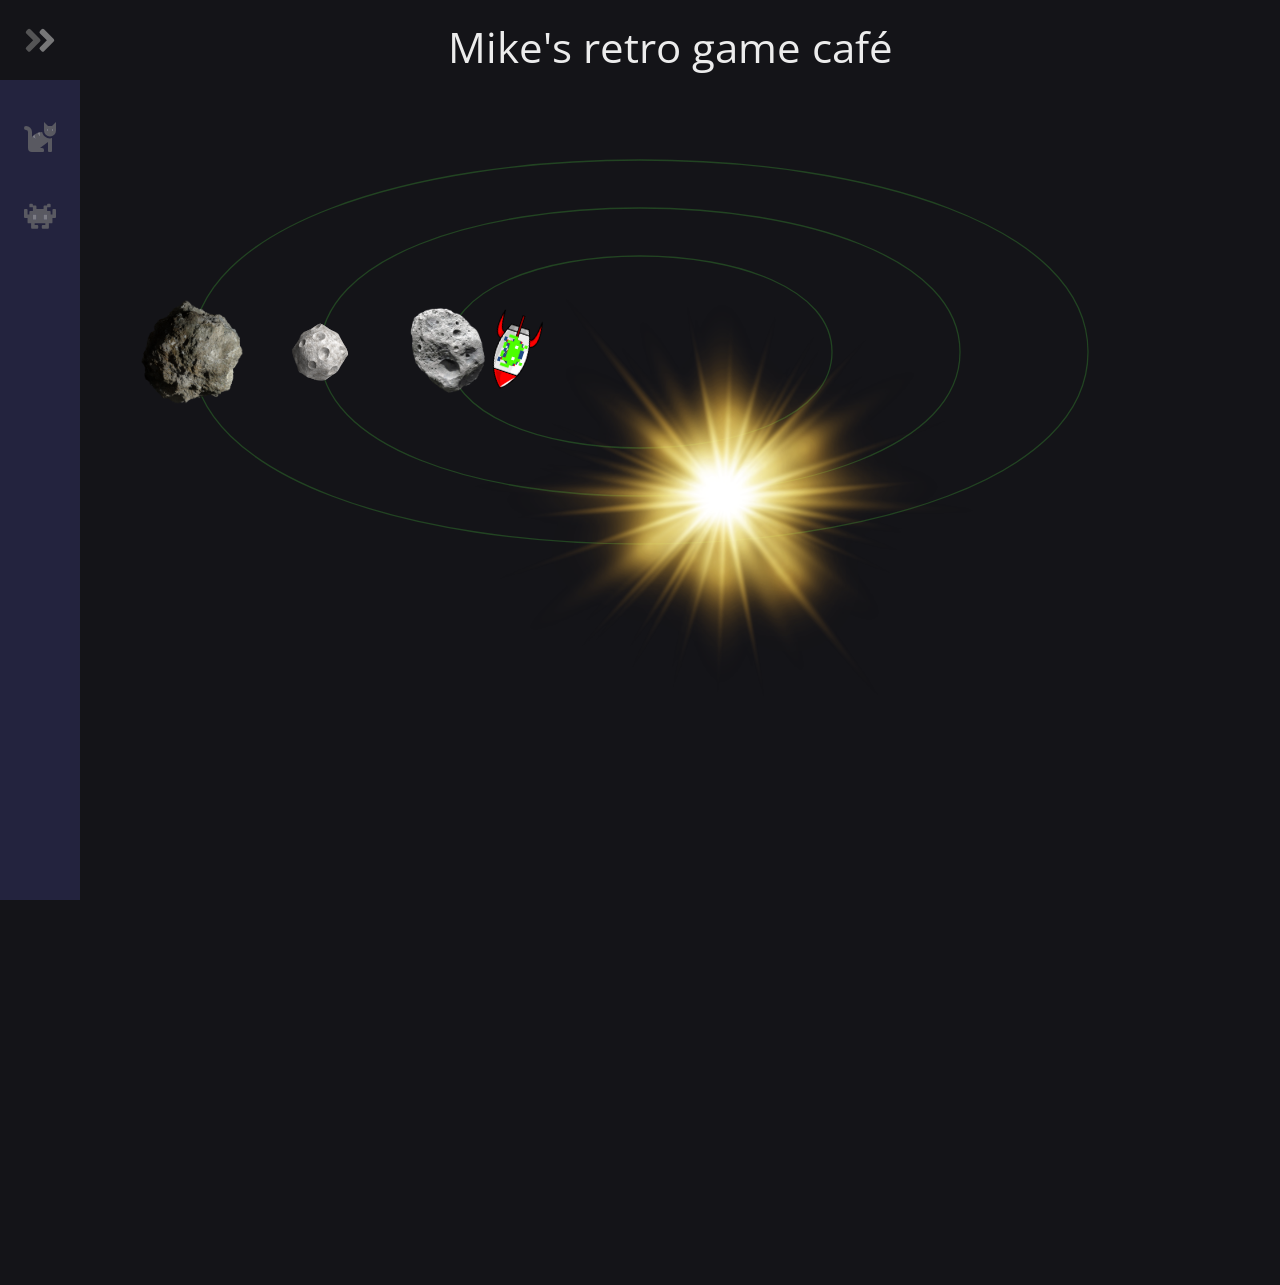
<file: Azteroids 0.1.0/index.html>
<!DOCTYPE html>
<!--
    Links:
    https://yqnn.github.io/svg-path-editor/
    https://css-tricks.com/almanac/properties/o/offset-path/
-->
<html>
    <head>
        <meta charset="utf-8">
        <meta http-equiv="X-UA-Compatible" content="IE=edge">
        <title>Mike's retro game corner</title>
        <meta name="description" content="">
        <meta name="viewport" content="width=device-width, initial-scale=1">
        <link rel="stylesheet" href="style.css">
        <link href="https://fonts.googleapis.com/css?family=Open+Sans:300,400,700&display=swap" rel="stylesheet" />
    </head>
<body>

    <div class= "headline">Mike's retro game café</div>

    <nav class="navbar">
        <ul class="navbar-nav">
            <li class="logo">
            <a href="#" class="nav-link">
                <span class="link-text logo-text">Games
                </span>
                <svg
                aria-hidden="true"
                focusable="false"
                data-prefix="fad"
                data-icon="angle-double-right"
                role="img"
                xmlns="http://www.w3.org/2000/svg"
                viewBox="0 0 448 512"
                class="svg-inline--fa fa-angle-double-right fa-w-14 fa-5x"
                >
                <g class="fa-group">
                    <path
                    fill="currentColor"
                    d="M224 273L88.37 409a23.78 23.78 0 0 1-33.8 0L32 386.36a23.94 23.94 0 0 1 0-33.89l96.13-96.37L32 159.73a23.94 23.94 0 0 1 0-33.89l22.44-22.79a23.78 23.78 0 0 1 33.8 0L223.88 239a23.94 23.94 0 0 1 .1 34z"
                    class="fa-secondary"
                    ></path>
                    <path
                    fill="currentColor"
                    d="M415.89 273L280.34 409a23.77 23.77 0 0 1-33.79 0L224 386.26a23.94 23.94 0 0 1 0-33.89L320.11 256l-96-96.47a23.94 23.94 0 0 1 0-33.89l22.52-22.59a23.77 23.77 0 0 1 33.79 0L416 239a24 24 0 0 1-.11 34z"
                    class="fa-primary"
                    ></path>
                </g>
                </svg>
            </a>
            </li>
    
            <li class="nav-item">
            <a href="#" class="nav-link">
                <svg
                aria-hidden="true"
                focusable="false"
                data-prefix="fad"
                data-icon="cat"
                role="img"
                xmlns="http://www.w3.org/2000/svg"
                viewBox="0 0 512 512"
                class="svg-inline--fa fa-cat fa-w-16 fa-9x"
                >
                <g class="fa-group">
                    <path
                    fill="currentColor"
                    d="M448 96h-64l-64-64v134.4a96 96 0 0 0 192 0V32zm-72 80a16 16 0 1 1 16-16 16 16 0 0 1-16 16zm80 0a16 16 0 1 1 16-16 16 16 0 0 1-16 16zm-165.41 16a204.07 204.07 0 0 0-34.59 2.89V272l-43.15-64.73a183.93 183.93 0 0 0-44.37 26.17L192 304l-60.94-30.47L128 272v-80a96.1 96.1 0 0 0-96-96 32 32 0 0 0 0 64 32 32 0 0 1 32 32v256a64.06 64.06 0 0 0 64 64h176a16 16 0 0 0 16-16v-16a32 32 0 0 0-32-32h-32l128-96v144a16 16 0 0 0 16 16h32a16 16 0 0 0 16-16V289.86a126.78 126.78 0 0 1-32 4.54c-61.81 0-113.52-44.05-125.41-102.4z"
                    class="fa-secondary"
                    ></path>
                    <path
                    fill="currentColor"
                    d="M376 144a16 16 0 1 0 16 16 16 16 0 0 0-16-16zm80 0a16 16 0 1 0 16 16 16 16 0 0 0-16-16zM131.06 273.53L192 304l-23.52-70.56a192.06 192.06 0 0 0-37.42 40.09zM256 272v-77.11a198.62 198.62 0 0 0-43.15 12.38z"
                    class="fa-primary"
                    ></path>
                </g>
                </svg>
                <span class="link-text">Home</span>
            </a>
            </li>
    
            <li class="nav-item">
            <a href="azteroids.html" class="nav-link">
                <svg
                aria-hidden="true"
                focusable="false"
                data-prefix="fad"
                data-icon="alien-monster"
                role="img"
                xmlns="http://www.w3.org/2000/svg"
                viewBox="0 0 576 512"
                class="svg-inline--fa fa-alien-monster fa-w-18 fa-9x"
                >
                <g class="fa-group">
                    <path
                    fill="currentColor"
                    d="M560,128H528a15.99954,15.99954,0,0,0-16,16v80H480V176a15.99954,15.99954,0,0,0-16-16H416V96h48a16.00079,16.00079,0,0,0,16-16V48a15.99954,15.99954,0,0,0-16-16H432a15.99954,15.99954,0,0,0-16,16V64H368a15.99954,15.99954,0,0,0-16,16v48H224V80a15.99954,15.99954,0,0,0-16-16H160V48a15.99954,15.99954,0,0,0-16-16H112A15.99954,15.99954,0,0,0,96,48V80a16.00079,16.00079,0,0,0,16,16h48v64H112a15.99954,15.99954,0,0,0-16,16v48H64V144a15.99954,15.99954,0,0,0-16-16H16A15.99954,15.99954,0,0,0,0,144V272a16.00079,16.00079,0,0,0,16,16H64v80a16.00079,16.00079,0,0,0,16,16h48v80a16.00079,16.00079,0,0,0,16,16h96a16.00079,16.00079,0,0,0,16-16V432a15.99954,15.99954,0,0,0-16-16H192V384H384v32H336a15.99954,15.99954,0,0,0-16,16v32a16.00079,16.00079,0,0,0,16,16h96a16.00079,16.00079,0,0,0,16-16V384h48a16.00079,16.00079,0,0,0,16-16V288h48a16.00079,16.00079,0,0,0,16-16V144A15.99954,15.99954,0,0,0,560,128ZM224,320H160V224h64Zm192,0H352V224h64Z"
                    class="fa-secondary"
                    ></path>
                    <path
                    fill="currentColor"
                    d="M160,320h64V224H160Zm192-96v96h64V224Z"
                    class="fa-primary"
                    ></path>
                </g>
                </svg>
                <span class="link-text">Azteroids!</span>
            </a>
            </li>
    
        </ul>
        </nav>

        <img class="sun" src="img/sun01.png" />

        <svg viewbox="-10 -5.5 20 20">
  
            <path 
              class="track"
              fill="none"
              stroke-width="0.02"
              d="M 0 0 m -3 0 c 0 2 6 2 6 0 c 0 -2 -6 -2 -6 0"
            />
            <path 
                class="track"
                fill="none"
                stroke-width="0.02"
                d="m 0 0 m -5 0 c 0 3 10 3 10 0 c 0 -3 -10 -3 -10 0"
            />
            <path 
                class="track"
                fill="none"
                stroke-width="0.02"
                d="m 0 0 m -7 0 c 0 4 14 4 14 0 c 0 -4 -14 -4 -14 0"
            />

            <a href="azteroids.html">
                <image class="path-1" xlink:href="img/asteroid02.png" y="-4%" x="-4%" width="8%" height="8%"></image>
            </a>
            <a href="azteroids.html">
                <image class="path-2" xlink:href="img/asteroid03.png" y="-4%" x="-4%" width="8%" height="8%"></image>
            </a>
            <a href="azteroids.html">
                <image class="path-3" xlink:href="img/asteroid01.png" y="-4%" x="-4%" width="8%" height="8%"></image>
            </a>
            <a href="azteroids.html">
                <image class="path-4" xlink:href="img/cartoon-rocket.png" y="-3%" x="-3%" width="6%" height="6%"></image>
            </a>
            <a href="azteroids.html">
                <image class="path-5" xlink:href="img/invaders01.png" y="-1%" x="-1%" width="2%" height="2%"></image>
            </a>
            <a href="azteroids.html">
                <image class="path-6" xlink:href="img/invaders02.png" y="-1%" x="-1%" width="2%" height="2%"></image>
            </a>
            <a href="azteroids.html">
                <image class="path-7" xlink:href="img/invaders03.png" y="-1.5%" x="-1.5%" width="3%" height="3%"></image>
            </a>
            
          </svg>

</body>
</html>
</file>
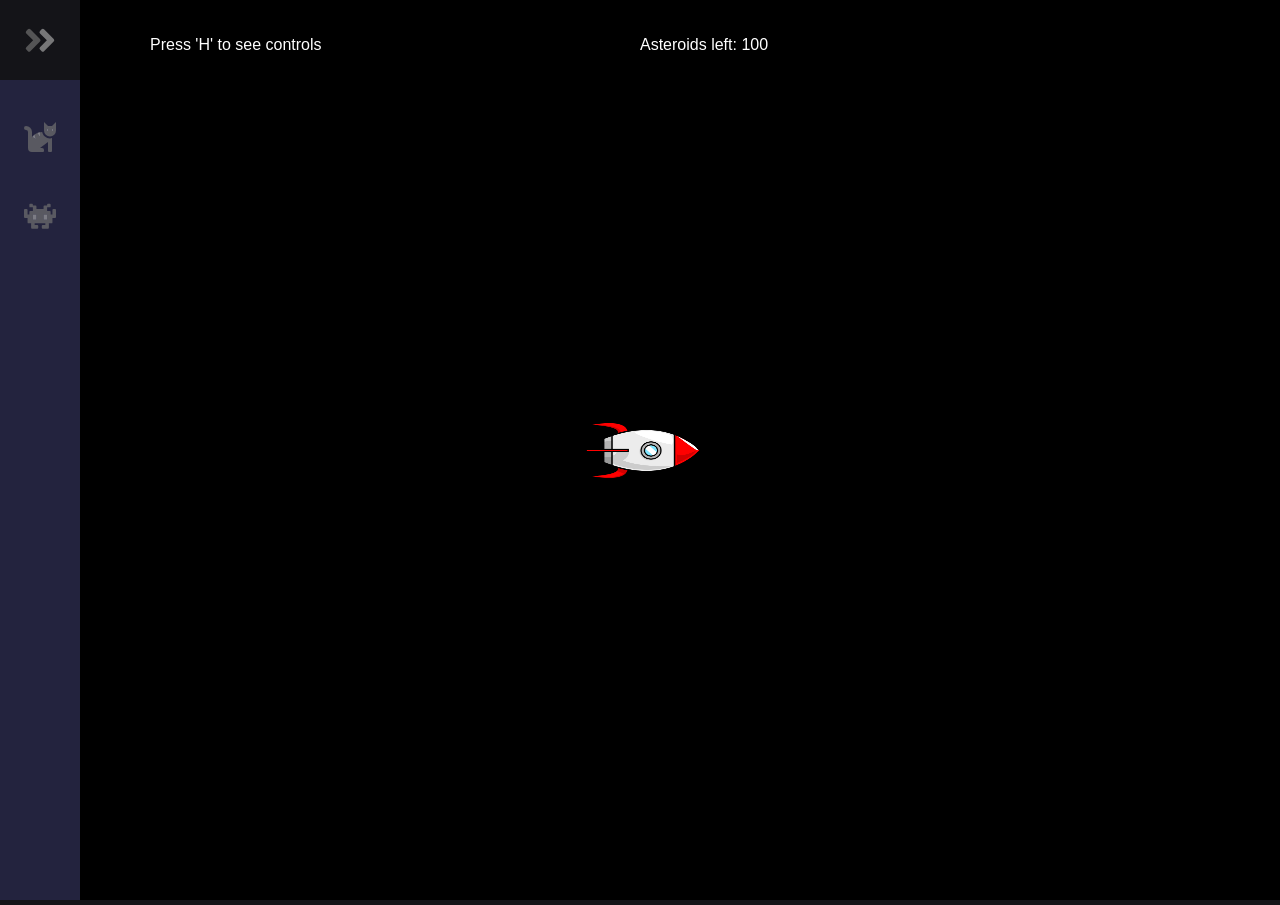
<file: Azteroids 0.1.0/azteroids.html>
<!DOCTYPE html>
<html lang="en">
    <head>
        <meta charset="utf-8">
        <meta http-equiv="X-UA-Compatible" content="IE=edge">
        <title>Mike's retro game corner</title>
        <meta name="description" content="">
        <meta name="viewport" content="width=device-width, initial-scale=1">
        <link rel="stylesheet" href="style.css">
        <link href="https://fonts.googleapis.com/css?family=Open+Sans:300,400,700&display=swap" rel="stylesheet" />
    </head>
    <body>

        <nav class="navbar">
            <ul class="navbar-nav">
                <li class="logo">
                <a href="#" class="nav-link">
                    <span class="link-text logo-text">Games
                    </span>
                    <svg
                    aria-hidden="true"
                    focusable="false"
                    data-prefix="fad"
                    data-icon="angle-double-right"
                    role="img"
                    xmlns="http://www.w3.org/2000/svg"
                    viewBox="0 0 448 512"
                    class="svg-inline--fa fa-angle-double-right fa-w-14 fa-5x"
                    >
                    <g class="fa-group">
                        <path
                        fill="currentColor"
                        d="M224 273L88.37 409a23.78 23.78 0 0 1-33.8 0L32 386.36a23.94 23.94 0 0 1 0-33.89l96.13-96.37L32 159.73a23.94 23.94 0 0 1 0-33.89l22.44-22.79a23.78 23.78 0 0 1 33.8 0L223.88 239a23.94 23.94 0 0 1 .1 34z"
                        class="fa-secondary"
                        ></path>
                        <path
                        fill="currentColor"
                        d="M415.89 273L280.34 409a23.77 23.77 0 0 1-33.79 0L224 386.26a23.94 23.94 0 0 1 0-33.89L320.11 256l-96-96.47a23.94 23.94 0 0 1 0-33.89l22.52-22.59a23.77 23.77 0 0 1 33.79 0L416 239a24 24 0 0 1-.11 34z"
                        class="fa-primary"
                        ></path>
                    </g>
                    </svg>
                </a>
                </li>
        
                <li class="nav-item">
                <a href="index.html" class="nav-link">
                    <svg
                    aria-hidden="true"
                    focusable="false"
                    data-prefix="fad"
                    data-icon="cat"
                    role="img"
                    xmlns="http://www.w3.org/2000/svg"
                    viewBox="0 0 512 512"
                    class="svg-inline--fa fa-cat fa-w-16 fa-9x"
                    >
                    <g class="fa-group">
                        <path
                        fill="currentColor"
                        d="M448 96h-64l-64-64v134.4a96 96 0 0 0 192 0V32zm-72 80a16 16 0 1 1 16-16 16 16 0 0 1-16 16zm80 0a16 16 0 1 1 16-16 16 16 0 0 1-16 16zm-165.41 16a204.07 204.07 0 0 0-34.59 2.89V272l-43.15-64.73a183.93 183.93 0 0 0-44.37 26.17L192 304l-60.94-30.47L128 272v-80a96.1 96.1 0 0 0-96-96 32 32 0 0 0 0 64 32 32 0 0 1 32 32v256a64.06 64.06 0 0 0 64 64h176a16 16 0 0 0 16-16v-16a32 32 0 0 0-32-32h-32l128-96v144a16 16 0 0 0 16 16h32a16 16 0 0 0 16-16V289.86a126.78 126.78 0 0 1-32 4.54c-61.81 0-113.52-44.05-125.41-102.4z"
                        class="fa-secondary"
                        ></path>
                        <path
                        fill="currentColor"
                        d="M376 144a16 16 0 1 0 16 16 16 16 0 0 0-16-16zm80 0a16 16 0 1 0 16 16 16 16 0 0 0-16-16zM131.06 273.53L192 304l-23.52-70.56a192.06 192.06 0 0 0-37.42 40.09zM256 272v-77.11a198.62 198.62 0 0 0-43.15 12.38z"
                        class="fa-primary"
                        ></path>
                    </g>
                    </svg>
                    <span class="link-text">Home</span>
                </a>
                </li>
        
                <li class="nav-item">
                <a href="azteroids.html" class="nav-link">
                    <svg
                    aria-hidden="true"
                    focusable="false"
                    data-prefix="fad"
                    data-icon="alien-monster"
                    role="img"
                    xmlns="http://www.w3.org/2000/svg"
                    viewBox="0 0 576 512"
                    
                    class="svg-inline--fa fa-alien-monster fa-w-18 fa-9x"
                    >
                    <g class="fa-group">
                        <path
                        fill="currentColor"
                        d="M560,128H528a15.99954,15.99954,0,0,0-16,16v80H480V176a15.99954,15.99954,0,0,0-16-16H416V96h48a16.00079,16.00079,0,0,0,16-16V48a15.99954,15.99954,0,0,0-16-16H432a15.99954,15.99954,0,0,0-16,16V64H368a15.99954,15.99954,0,0,0-16,16v48H224V80a15.99954,15.99954,0,0,0-16-16H160V48a15.99954,15.99954,0,0,0-16-16H112A15.99954,15.99954,0,0,0,96,48V80a16.00079,16.00079,0,0,0,16,16h48v64H112a15.99954,15.99954,0,0,0-16,16v48H64V144a15.99954,15.99954,0,0,0-16-16H16A15.99954,15.99954,0,0,0,0,144V272a16.00079,16.00079,0,0,0,16,16H64v80a16.00079,16.00079,0,0,0,16,16h48v80a16.00079,16.00079,0,0,0,16,16h96a16.00079,16.00079,0,0,0,16-16V432a15.99954,15.99954,0,0,0-16-16H192V384H384v32H336a15.99954,15.99954,0,0,0-16,16v32a16.00079,16.00079,0,0,0,16,16h96a16.00079,16.00079,0,0,0,16-16V384h48a16.00079,16.00079,0,0,0,16-16V288h48a16.00079,16.00079,0,0,0,16-16V144A15.99954,15.99954,0,0,0,560,128ZM224,320H160V224h64Zm192,0H352V224h64Z"
                        class="fa-secondary"
                        ></path>
                        <path
                        fill="currentColor"
                        d="M160,320h64V224H160Zm192-96v96h64V224Z"
                        class="fa-primary"
                        ></path>
                    </g>
                    </svg>
                    <span class="link-text">Azteroids!</span>
                </a>
                </li>
        
            </ul>
            </nav>

        <canvas id="myCanvas"></canvas>

        <script src="script.js"></script>

    </body>
</html>
</file>
<file: Azteroids 0.1.0/style.css>
:root {
    
    font-size: 16px;
    font-family: Open Sans;
    background-color: black;
    overflow: hidden;

    /* Global vars */
    --text-primary: #b6b6b6;
    --text-secondary: #ececec;
    --bg-primary: #23233e;
    --bg-secondary: #141418;
}

body {
    color: var(--text-secondary);
    background-color: var(--bg-secondary);
    margin: 0;
    padding: 0;
}

.navbar {
    position: fixed;
    background-color: var(--bg-primary);
    width: 5rem;
    height: 100vh;
    transition: width 600ms ease;
}

.navbar-nav {
    list-style: none;
    padding: 0;
    margin: 0;
    display: flex;
    flex-direction: column;
    align-items: center;
    height: 100%;
}

.nav-item{
    width: 100%
}



.navbar:hover {
    width: 16rem;
}

.nav-link {
    display: flex;
    align-items: center;
    height: 5rem;
    color: var(--text-primary);
    text-decoration: none;
    filter: grayscale(100%) opacity(0.7);
    transition: var(--transition-speed);
}

.nav-link:hover {
    filter: grayscale(0%) opacity(1);
    background-color: var(--bg-secondary);
    color: var(--text-secondary);
}

.link-text {
    display: none;
    margin-left: 1rem;
}

.navbar:hover .link-text{
    display: block;
}

.nav-link svg {
    width: 2rem;
    min-width: 2rem;
    margin: 0 1.5rem;
    animation: RGB 1s;
    animation-iteration-count: infinite;
    animation-duration: alternative;
}


.fa-primary{
    color: #ff7eee;
}

.fa-secondary {
    color: #df49a6;
}

.fa-primary,
.fa-secondary{
    transition: var(--transition-speed);
}

.logo{
    font-weight: bold;
    text-transform: uppercase;
    margin-bottom: 1rem;
    text-align: center;
    color: var(--text-secondary);
    background: var(--bg-secondary);
    font-size: 1.5rem;
    letter-spacing: 0.3ch;
    width: 100%;
}

.logo svg {
    transform: rotate(0deg);
    transition: var(--transition-speed);
}

.logo-text{
    display: inline;
    position: absolute;
    left: -999px;
    transition: var(--transition-speed);
}

.navbar:hover .logo svg{
    transform: rotate(-180deg);
    animation: RGB 1s;
    animation-iteration-count: infinite;
    animation-duration: alternative;
}

.navbar:hover .logo-text{
    position: absolute;
    left: 3.15rem;
    transition: var(--transition-speed);
}

.sun {
    width: 500px;
    height: 400px;
    top: 33%;
    left: 37%;
    position: absolute;

}

.headline {
    position: absolute;
    top: 2%;
    left: 35%;
    text-align: center;
    font-size: 42px;
    height: 20%;
}


.track {
    stroke: #224422;
  }

.path-1 {
    position: absolute;
    display: flex;
    justify-content: center;
    offset-path: path('M 0 0 m -3 0 c 0 2 6 2 6 0 c 0 -2 -6 -2 -6 0');
    animation: move -8s 8s linear infinite;
  }

  .path-2 {
    position: absolute;
    display: flex;
    justify-content: center;
    offset-path: path('m 0 0 m -5 0 c 0 3 10 3 10 0 c 0 -3 -10 -3 -10 0');
    animation: move -16s 24s linear infinite;
  }

  .path-3 {
    position: absolute;
    display: flex;
    justify-content: center;
    offset-path: path('m 0 0 m -7 0 c 0 4 14 4 14 0 c 0 -4 -14 -4 -14 0');
    animation: move 48s linear infinite;
  }

  .path-4 {
    position: absolute;
    display: flex;
    justify-content: center;
    offset-path: path('M -2 0 C -4 6 -8 3 -8 -2 C -8 -7 -3 -4 -2 0 C -1 4 3 5 3 -2 C 3 -8 10 -4 8 2 C 6 7 0 -6 -2 0');
    animation: move 40s linear infinite;
  }

  .path-5 {
    position: absolute;
    display: flex;
    justify-content: center;
    offset-path: path('M -2 0 C -4 6 -8 3 -8 -2 C -8 -7 -3 -4 -2 0 C -1 4 3 5 3 -2 C 3 -8 10 -4 8 2 C 6 7 0 -6 -2 0');
    animation: move -6s 40s linear infinite;
  }

  .path-6 {
    position: absolute;
    display: flex;
    justify-content: center;
    offset-path: path('M -2 0 C -4 6 -8 3 -8 -2 C -8 -7 -3 -4 -2 0 C -1 4 3 5 3 -2 C 3 -8 10 -4 8 2 C 6 7 0 -6 -2 0');
    animation: move -8s 40s linear infinite;
  }
  
  .path-7 {
    position: absolute;
    display: flex;
    justify-content: center;
    offset-path: path('M -2 0 C -4 6 -8 3 -8 -2 C -8 -7 -3 -4 -2 0 C -1 4 3 5 3 -2 C 3 -8 10 -4 8 2 C 6 7 0 -6 -2 0');
    animation: move -10s 40s linear infinite;
  }
  
  @keyframes move {
    0% { 
      motion-offset: 0%;
      offset-distance: 0%;
      transform: scale(0.8);
    }
    25% { 
      motion-offset: 25%;
      offset-distance: 25%;
      transform: scale(1.0);
    }
    50% { 
      motion-offset: 50%;
      offset-distance: 50%;
      transform: scale(0.8);
    }
    75% { 
      motion-offset: 75%;
      offset-distance: 75%;
      transform: scale(0.6);
    }
    100% { 
      motion-offset: 100%;
      offset-distance: 100%;
      transform: scale(0.8);
    }
  }
</file>
